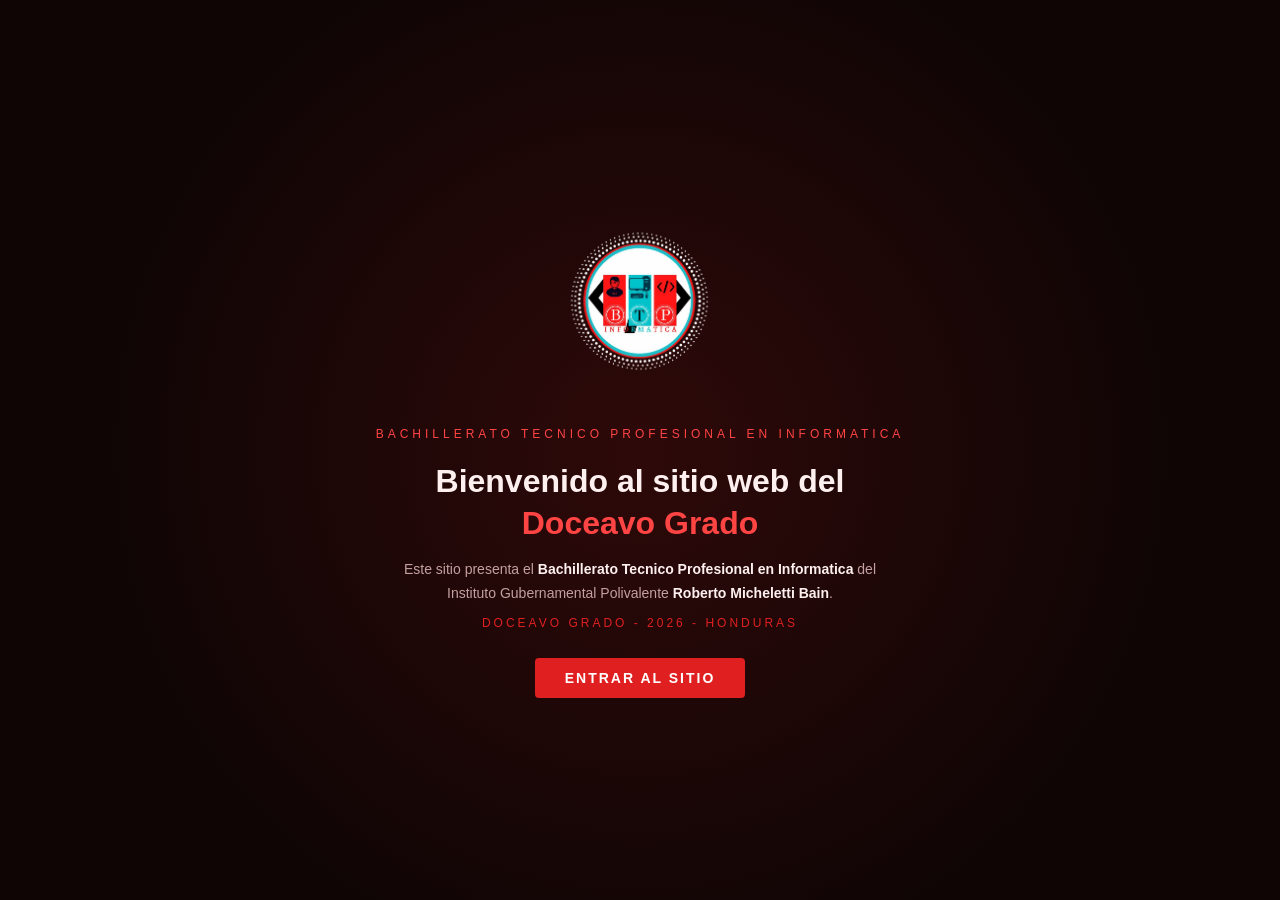
<file: index.html>
<!DOCTYPE html>
<html lang="es">
<head>
  <meta charset="UTF-8">
  <meta name="viewport" content="width=device-width, initial-scale=1.0">
  <title>12 Grado - Bachillerato Tecnico Profesional en Informatica</title>
<link href="index.css" rel="stylesheet" type="text/css">
	
</head>
<body>

  <div id="bienvenida">
	<img src="Imagenes/logo.info.png" alt="Logo Carrera" class="bienvenida-logo-img">
	  
    <p class="bienvenida-logo">Bachillerato Tecnico Profesional en Informatica</p>
    <h1 class="bienvenida-titulo">Bienvenido al sitio web del <br><span>Doceavo Grado</span></h1>
    <p class="bienvenida-texto">Este sitio presenta el <strong>Bachillerato Tecnico Profesional en Informatica</strong> del Instituto Gubernamental Polivalente <strong>Roberto Micheletti Bain</strong>.</p>
    <p class="bienvenida-año">Doceavo Grado - 2026 - Honduras</p>
    <button class="boton-entrar" onclick="entrar()">Entrar al Sitio</button>
  </div>

  <div id="sitio">
	  
	
 <div class="menu">
        <div class="menu-marca">
            <img src="Imagenes/logo.carrera.png" alt="Logo BTP Informática" class="logo-nav">
            <div class="menu-logo">BTPI 12</div>
        </div>
	 
      <ul class="menu-lista">
        <li><a href="index.html" class="activo">Inicio</a></li>
        <li><a href="materias.html">Materias</a></li>
        <li><a href="docentes.html">Docentes</a></li>
		 <li><a href="curso.html">Nuestro Curso</a></li>
        <li><a href="contacto.html">Contacto</a></li>
      </ul>
    </div>

    <div class="portada">
      <p class="portada-sub">Instituto Gubernamental Polivalente</p>
      <h1 class="portada-titulo">Roberto Micheletti Bain</h1>
      <p class="portada-curso">Bachillerato Tecnico Profesional en Informatica</p>
      <p class="portada-año">Doceavo Grado - PROMO 2026</p>
    </div>


<section class="intro-seccion">
    <div class="contenedor-intro">
        <span class="subtitulo-rojo">¿Quiénes somos?</span>
        <h2>Un equipo unido por la tecnología</h2>
        <p>
            Somos los estudiantes de <strong>Doceavo Grado de Informática</strong> del Instituto Roberto Micheletti Baín. 
            Más que un curso, somos un grupo comprometido con la innovación y el soporte técnico. 
            Nos apasiona resolver problemas complejos, trabajar en equipo y prepararnos para los retos del mundo digital.
        </p>
        <div class="frase-motivadora">
            "Innovar es nuestra meta, el código nuestro lenguaje."
        </div>
    </div>
</section>
      
  

    <div class="pie">
      <p>2026 - Instituto Gubernamental Polivalente Roberto Micheletti Bain</p>
      <p>Bachillerato Tecnico Profesional en Informatica - 12 Grado</p>
    </div>

 

  <script>
    function entrar() {
      document.getElementById('bienvenida').style.display = 'none';
      document.getElementById('sitio').style.display = 'block';
    }
  </script>
	
	</div>

</body>
</html>
</file>
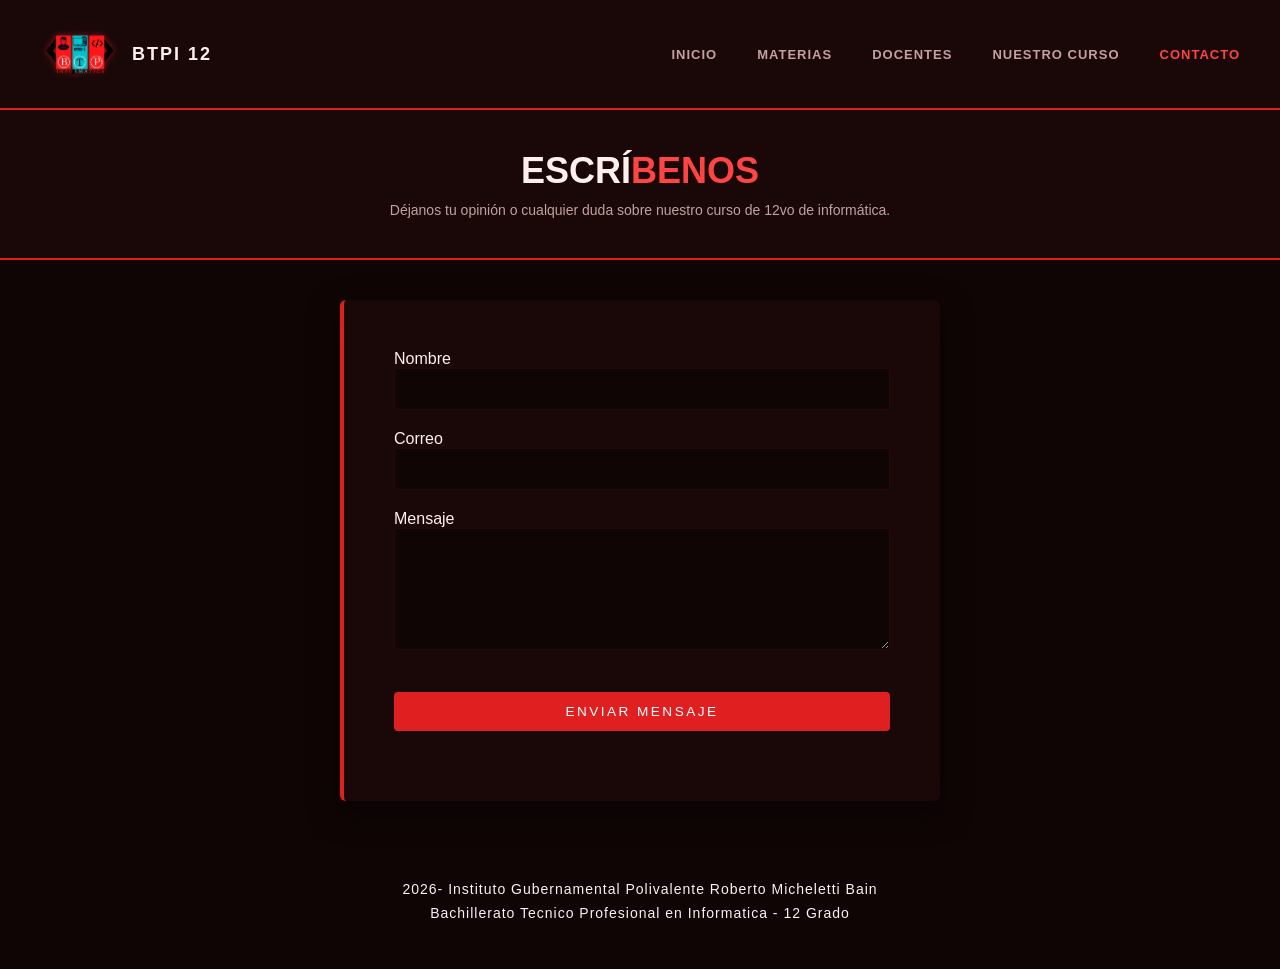
<file: contacto.html>
<!doctype html>
<html>
<head>
<meta charset="utf-8">
<title>contacto.html</title>
<link href="index.css" rel="stylesheet" type="text/css">
</head>
<body>
  <div class="menu">
	  
    <div class="menu-marca">
            <img src="Imagenes/logo.carrera.png" alt="Logo BTP Informática" class="logo-nav">
            <div class="menu-logo">BTPI 12</div>
        </div>
	  
    <ul class="menu-lista">
      <li><a href="index.html">Inicio</a></li>
      <li><a href="materias.html">Materias</a></li>
      <li><a href="docentes.html">Docentes</a></li>
	  <li><a href="curso.html">Nuestro Curso</a></li>
	   <li><a href="contacto.html." class="activo">Contacto</a></li>
    </ul>
  </div>
	
<header class="encabezado">
  <h1 class="encabezado-titulo">ESCRÍ<span>BENOS</span></h1>

  <p class="encabezado-texto">
    Déjanos tu opinión o cualquier duda sobre nuestro curso de 12vo de informática.
  </p>
</header>

<form action="https://formspree.io/f/mgorvbzy" method="POST">

Nombre <input type="text" name="nombre" size="30" maxlength="100" required>
<br>

Correo <input type="email" name="correo" size="30" maxlength="100" required>
<br>

Mensaje <br>
<textarea name="mensaje" rows="6" required></textarea>

<br><br>

<input type="submit" value="Enviar mensaje">

</form>
	
<div class="pie">
<p>2026- Instituto Gubernamental Polivalente Roberto Micheletti Bain</p>
<p>Bachillerato Tecnico Profesional en Informatica - 12 Grado</p>
</div>

	
</body>
</html>
</file>
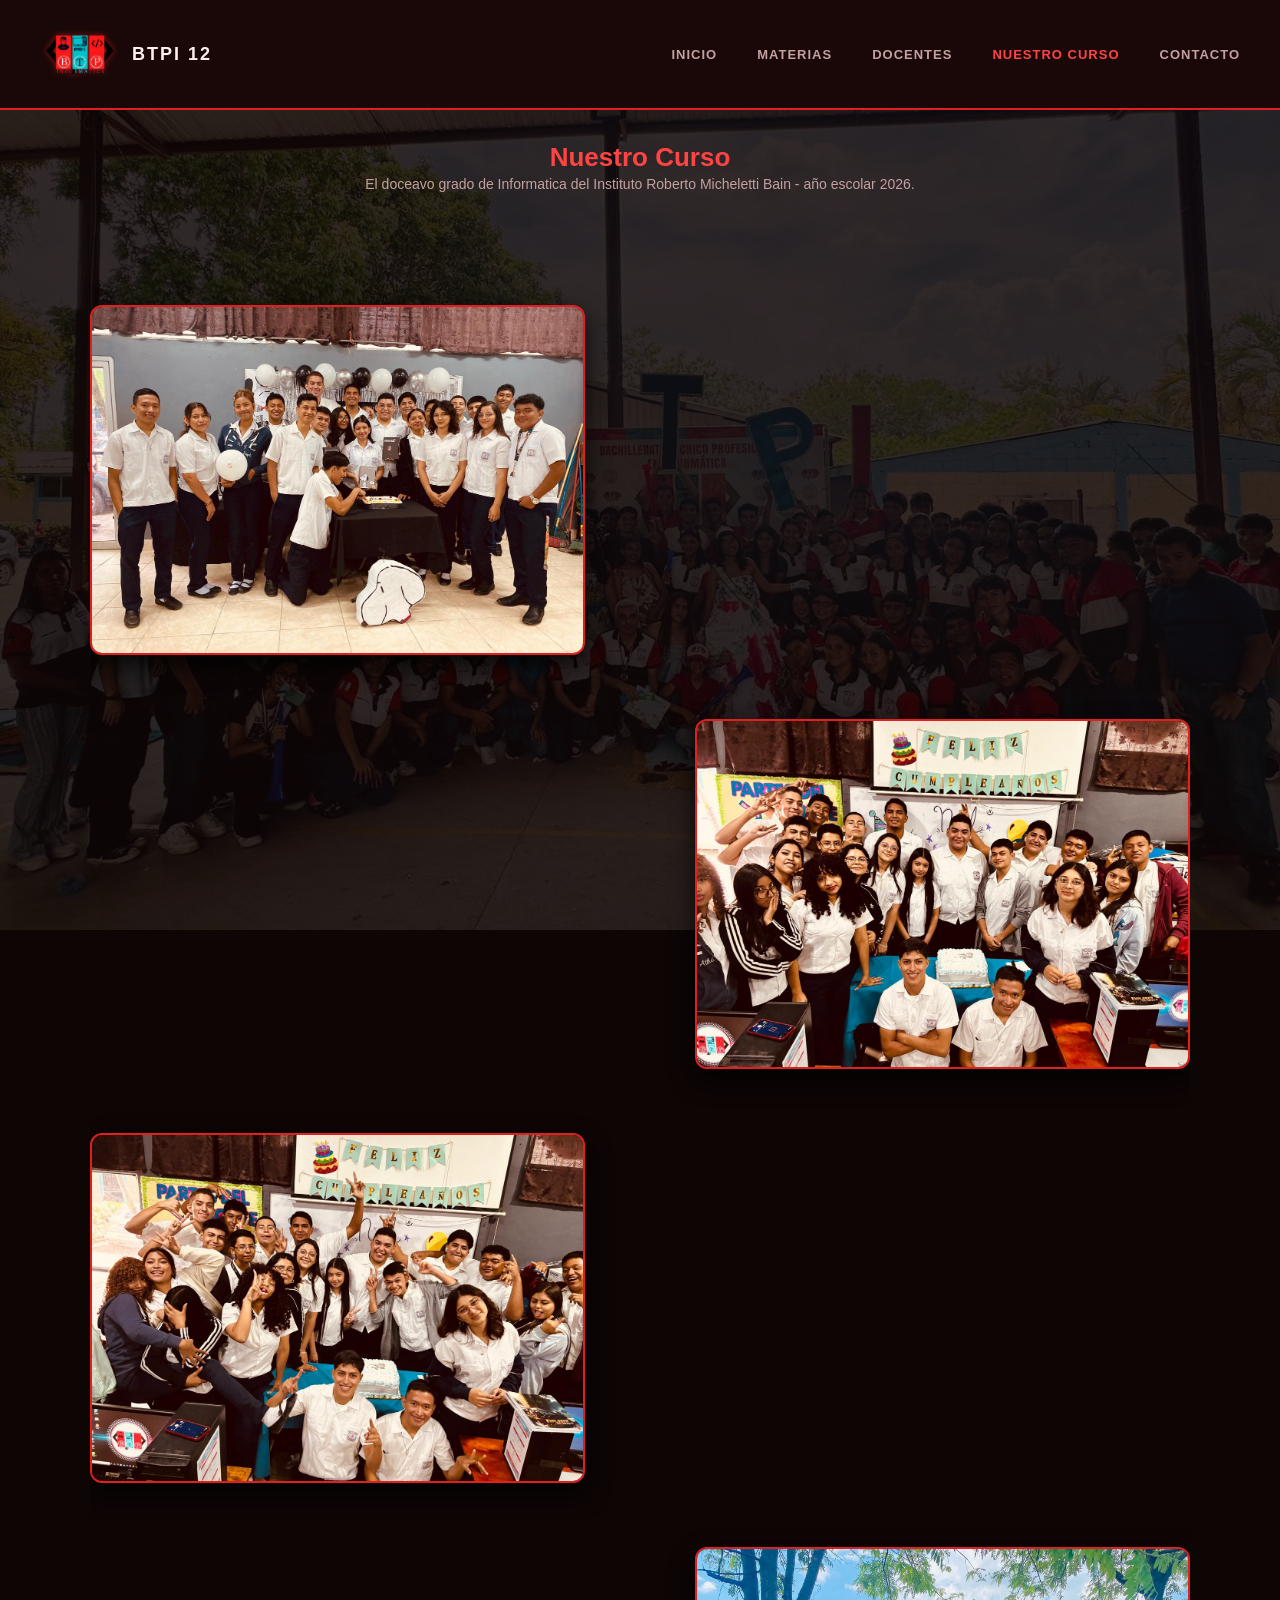
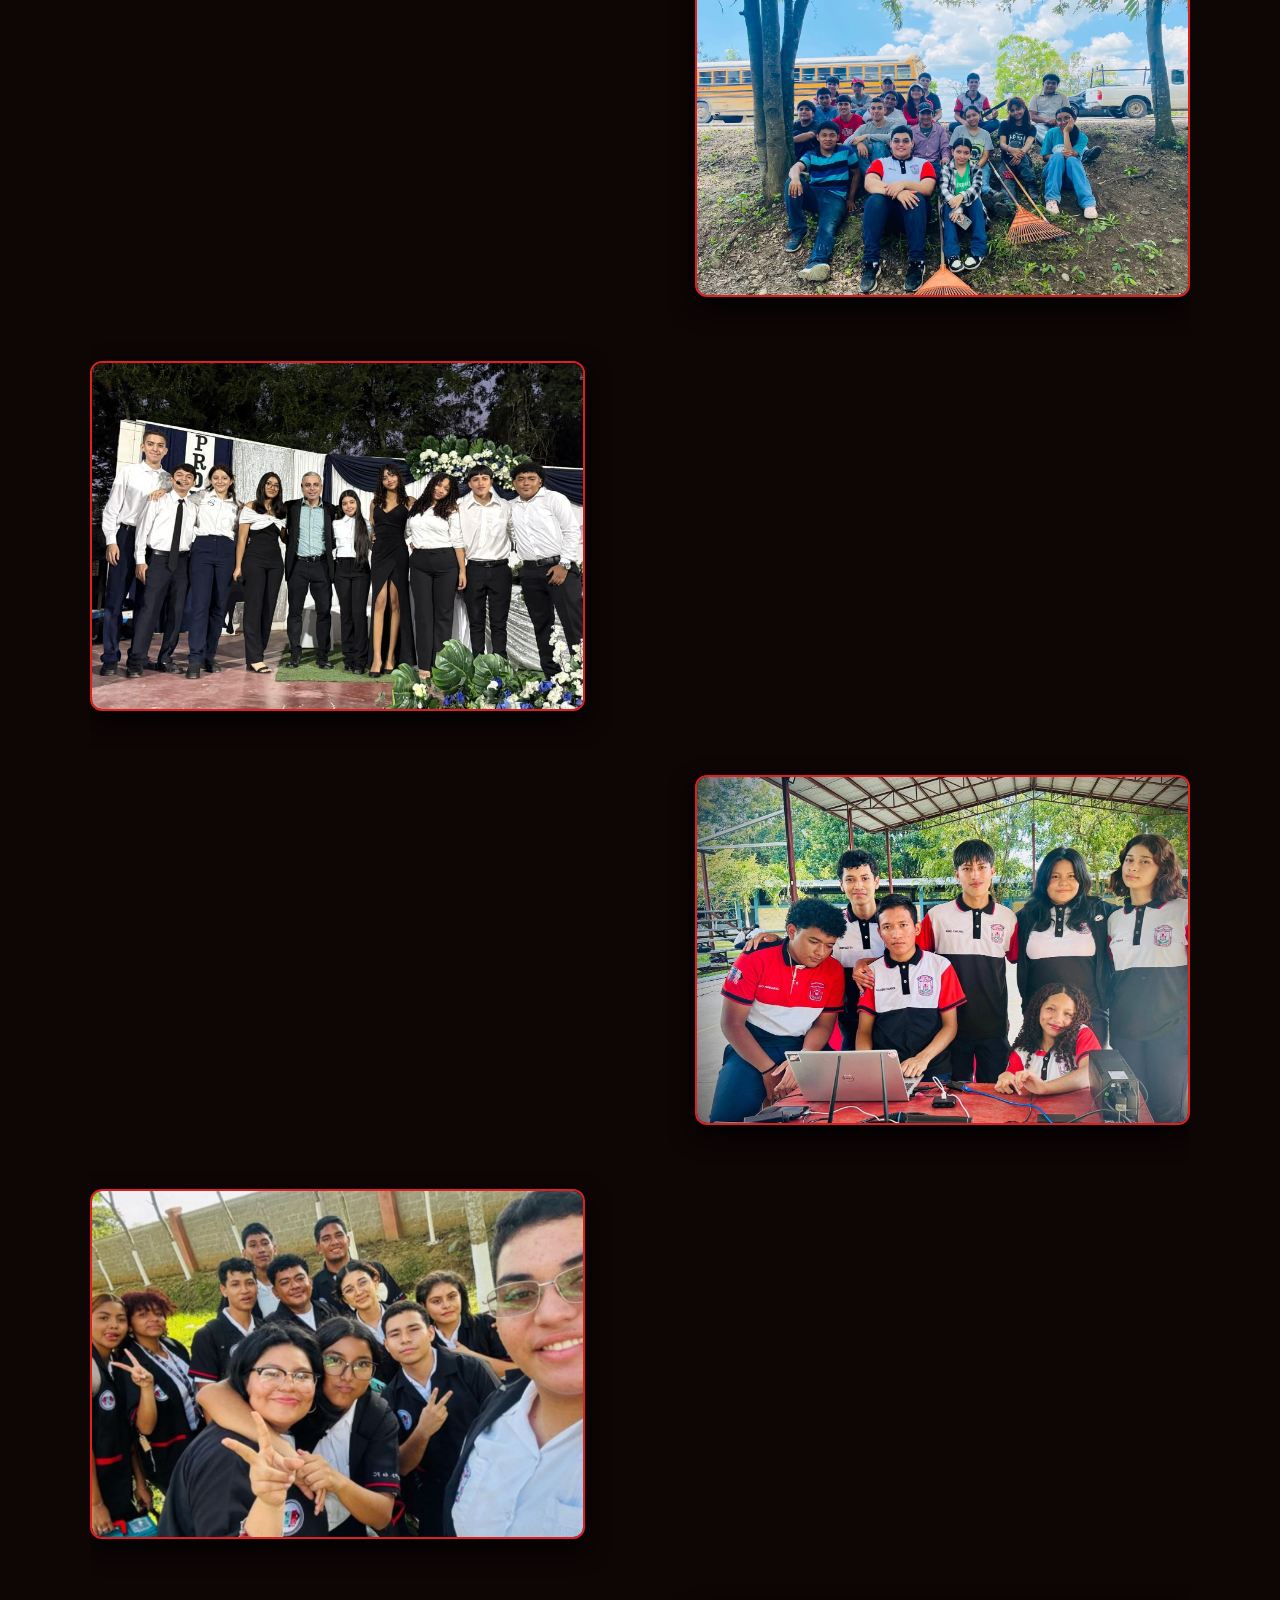
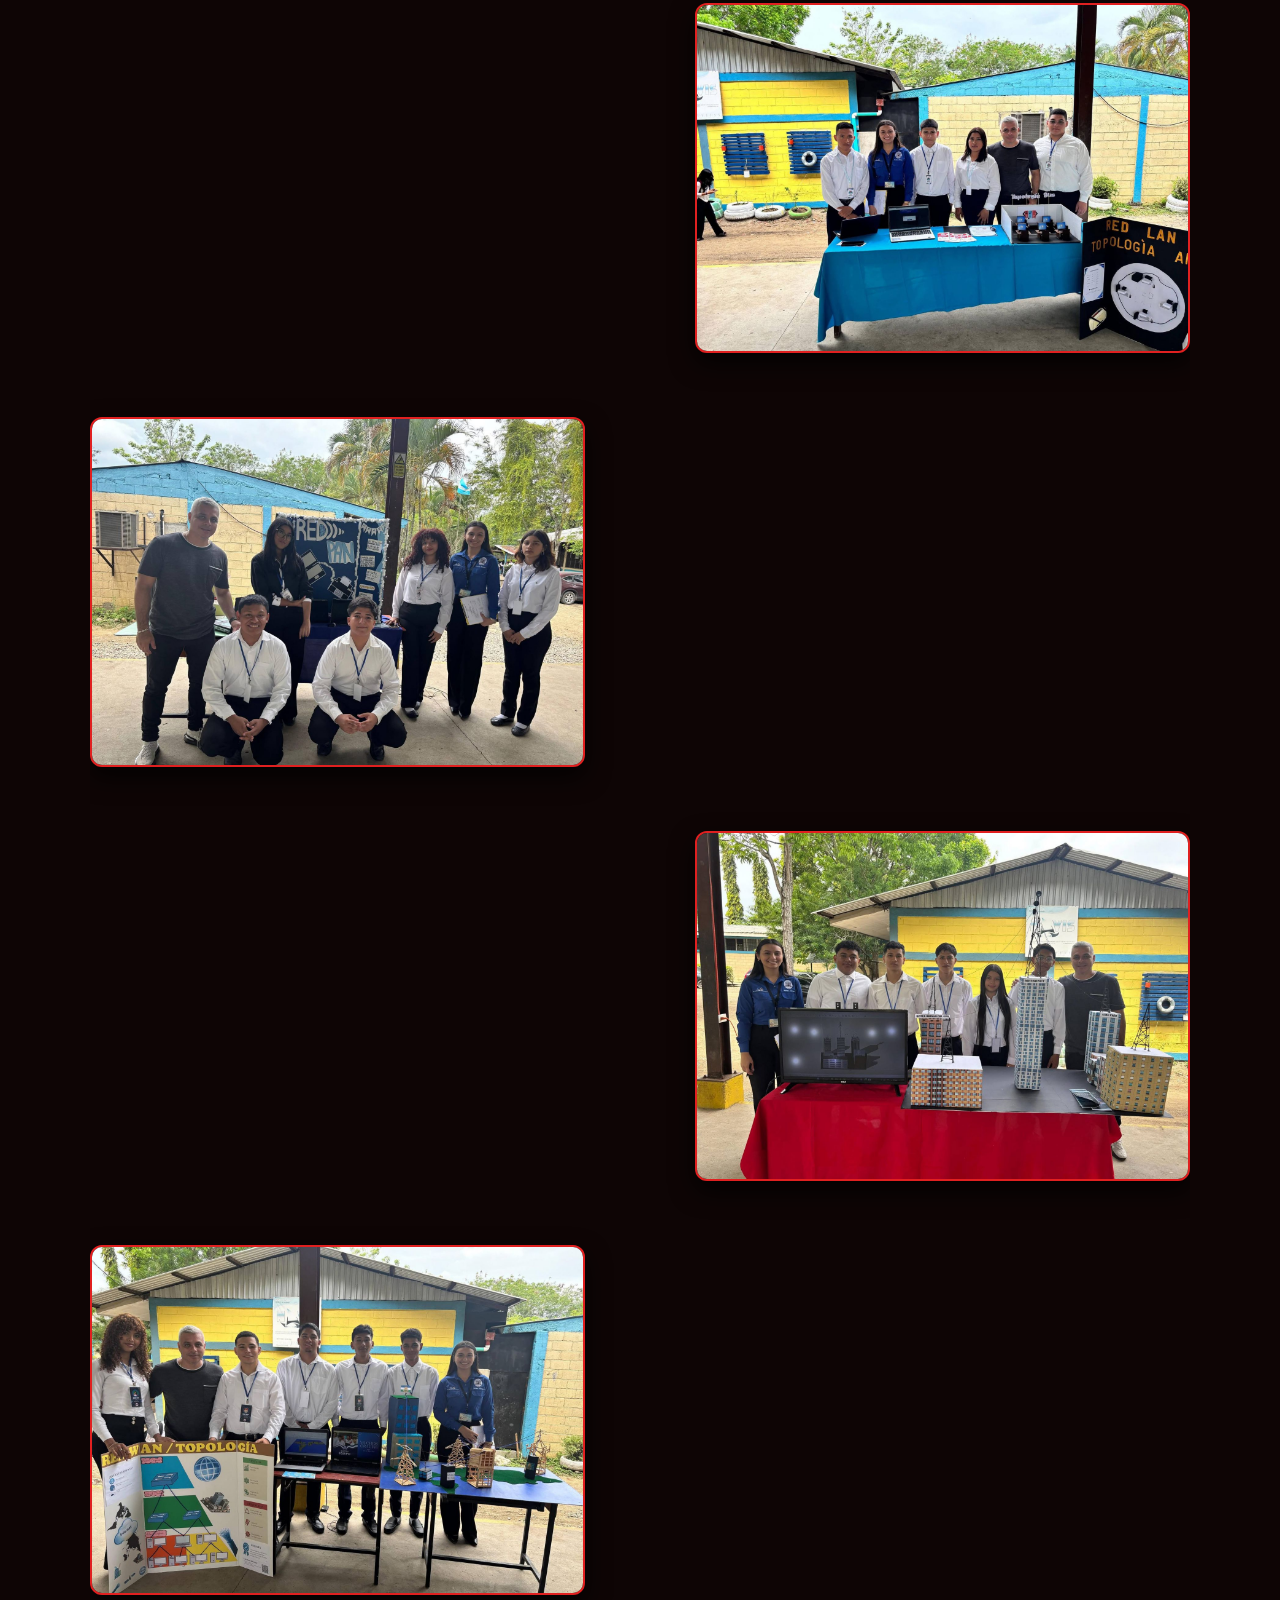
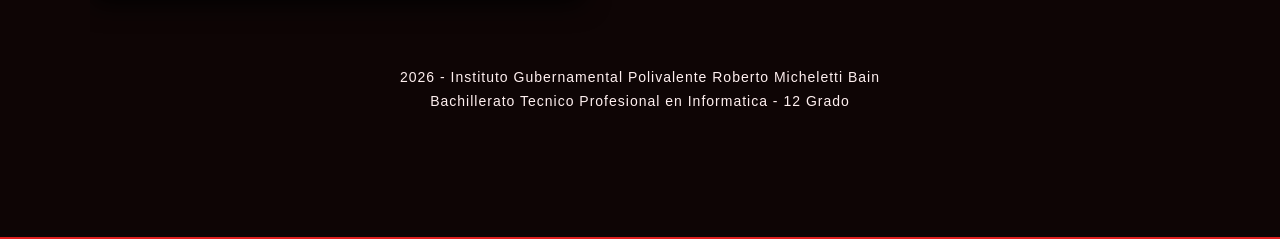
<file: curso.html>
<!doctype html>
<html>
<head>
<meta charset="utf-8">
<title>curso.html</title>
<link href="index.css" rel="stylesheet" type="text/css">
</head>
<body>
    <div class="menu">
		
     <div class="menu-marca">
            <img src="Imagenes/logo.carrera.png" alt="Logo BTP Informática" class="logo-nav">
            <div class="menu-logo">BTPI 12</div>
        </div>
		
    <ul class="menu-lista">
      <li><a href="index.html">Inicio</a></li>
      <li><a href="materias.html">Materias</a></li>
      <li><a href="docentes.html">Docentes</a></li>
	  <li><a href="curso.html" class="activo">Nuestro Curso</a></li>
      <li><a href="contacto.html">Contacto</a></li>
    </ul>
  </div>

<section class="galeria-curso">
  <div class="overlay-pro"></div>

  <div class="galeria-contenedor">
    
    <div class="encabezado-v2">
      <h2 class="seccion-titulo-v2">Nuestro Curso</h2>
      <p class="seccion-texto">El doceavo grado de Informatica del Instituto Roberto Micheletti Bain - año escolar 2026.</p>
    </div>

    <div class="bloque izquierda">
      <img src="Imagenes/btpi1.jpeg">
    </div>

    <div class="bloque derecha">
      <img src="Imagenes/btpi4.jpeg">
    </div>

    <div class="bloque izquierda">
      <img src="Imagenes/btpi5.jpeg">
    </div>

    <div class="bloque derecha">
      <img src="Imagenes/btpi6.jpeg">
    </div>
	  
	<div class="bloque izquierda">
      <img src="Imagenes/btpi15.jpeg">
    </div>
	  
	 <div class="bloque derecha">
      <img src="Imagenes/btpi7.jpeg">
    </div>
	  
	 <div class="bloque izquierda">
      <img src="Imagenes/btpi14.jpeg">
    </div>
	  
	  <div class="bloque derecha">
      <img src="Imagenes/btpi9.jpeg">
    </div>
	  
	   <div class="bloque izquierda">
      <img src="Imagenes/btpi8.jpeg">
    </div>
	  
	    <div class="bloque derecha">
      <img src="Imagenes/btpi10.jpeg">
    </div>
	  
	    <div class="bloque izquierda">
      <img src="Imagenes/btpi11.jpeg">
    </div>
	  
	 <div class="pie"> 
      <p>2026 - Instituto Gubernamental Polivalente Roberto Micheletti Bain</p> 
      <p>Bachillerato Tecnico Profesional en Informatica - 12 Grado</p> 
    </div>
	  </div>
	</section>
	
</body>
</html>
</file>
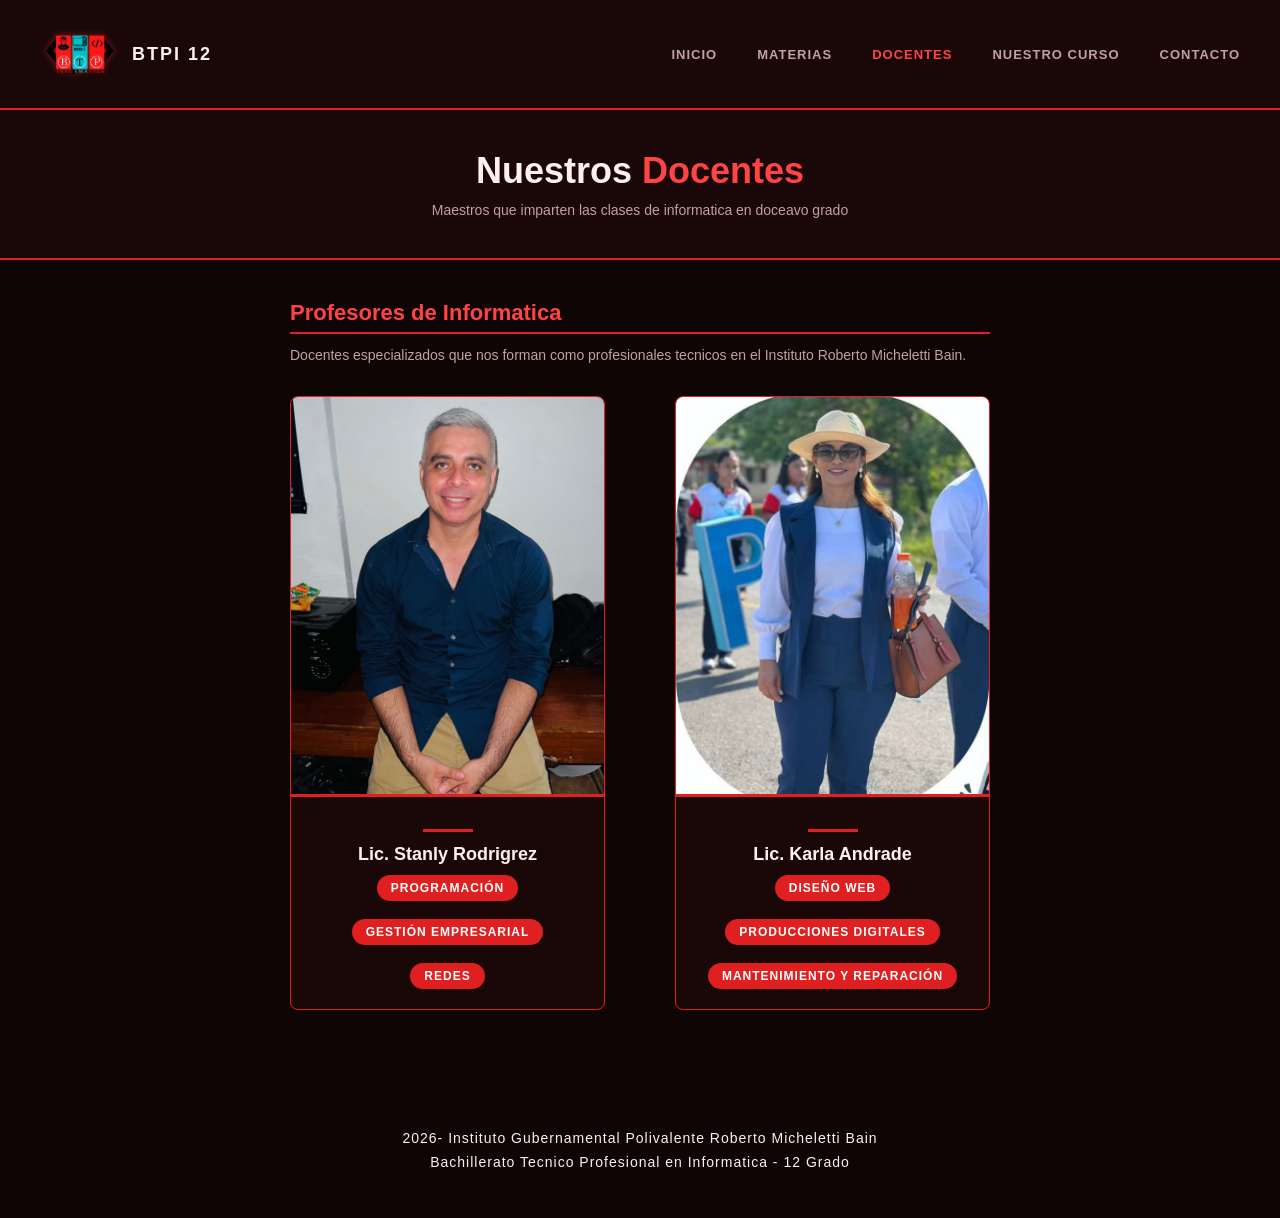
<file: docentes.html>
<!doctype html>
<html>
<head>
<meta charset="utf-8">
<meta name="viewport" content="width=device-width, initial-scale=1.0">
<title>docentes</title>
<link href="index.css" rel="stylesheet" type="text/css">
</head>
	
<body>
<div class="menu">
	
 <div class="menu-marca">
            <img src="Imagenes/logo.carrera.png" alt="Logo BTP Informática" class="logo-nav">
            <div class="menu-logo">BTPI 12</div>
        </div>
	
<ul class="menu-lista">
<li><a href="index.html">Inicio</a></li>
<li><a href="materias.html">Materias</a></li>
<li><a href="docentes.html" class="activo">Docentes</a></li>
<li><a href="curso.html">Nuestro Curso</a></li>
<li><a href="contacto.html">Contacto</a></li>
</ul>
</div>
	
<div class="encabezado">
<h1 class="encabezado-titulo">Nuestros <span>Docentes</span></h1>
<p class="encabezado-texto">Maestros que imparten las clases de informatica en doceavo grado</p>
</div>
	
<div class="contenido">
<h2 class="seccion-titulo">Profesores de Informatica</h2>
<p class="seccion-texto">Docentes especializados que nos forman como profesionales tecnicos en el Instituto Roberto Micheletti Bain.</p>
	
<div class="docentes-cuadros">
<div class="docente">
<div class="docente-foto">
<img src="Imagenes/profe1.jpeg" alt="Foto del maestro">
</div>
	
<div class="docente-info">
<div class="docente-separador"></div>
<h3>Lic. Stanly Rodrigrez</h3>
<span class="docente-materia">Programación </span>
<br>
<br>
<span class="docente-materia">Gestión Empresarial </span>
<br>
<br>
<span class="docente-materia">Redes</span>
</div>
</div>
	
<div class="docente">
<div class="docente-foto">
<img src="Imagenes/profff.jpeg" alt="Foto del maestro">
</div>
	
<div class="docente-info">
<div class="docente-separador"></div>
<h3>Lic. Karla Andrade</h3>
<span class="docente-materia">Diseño Web</span>
<br>
<br>
<span class="docente-materia">Producciones Digitales</span>
<br>
<br>
<span class="docente-materia">Mantenimiento y Reparación</span>
   </div>
   </div>
   </div>
   </div>
	
<div class="pie">
<p>2026- Instituto Gubernamental Polivalente Roberto Micheletti Bain</p>
<p>Bachillerato Tecnico Profesional en Informatica - 12 Grado</p>
</div>
	
</body>
</html>
</file>
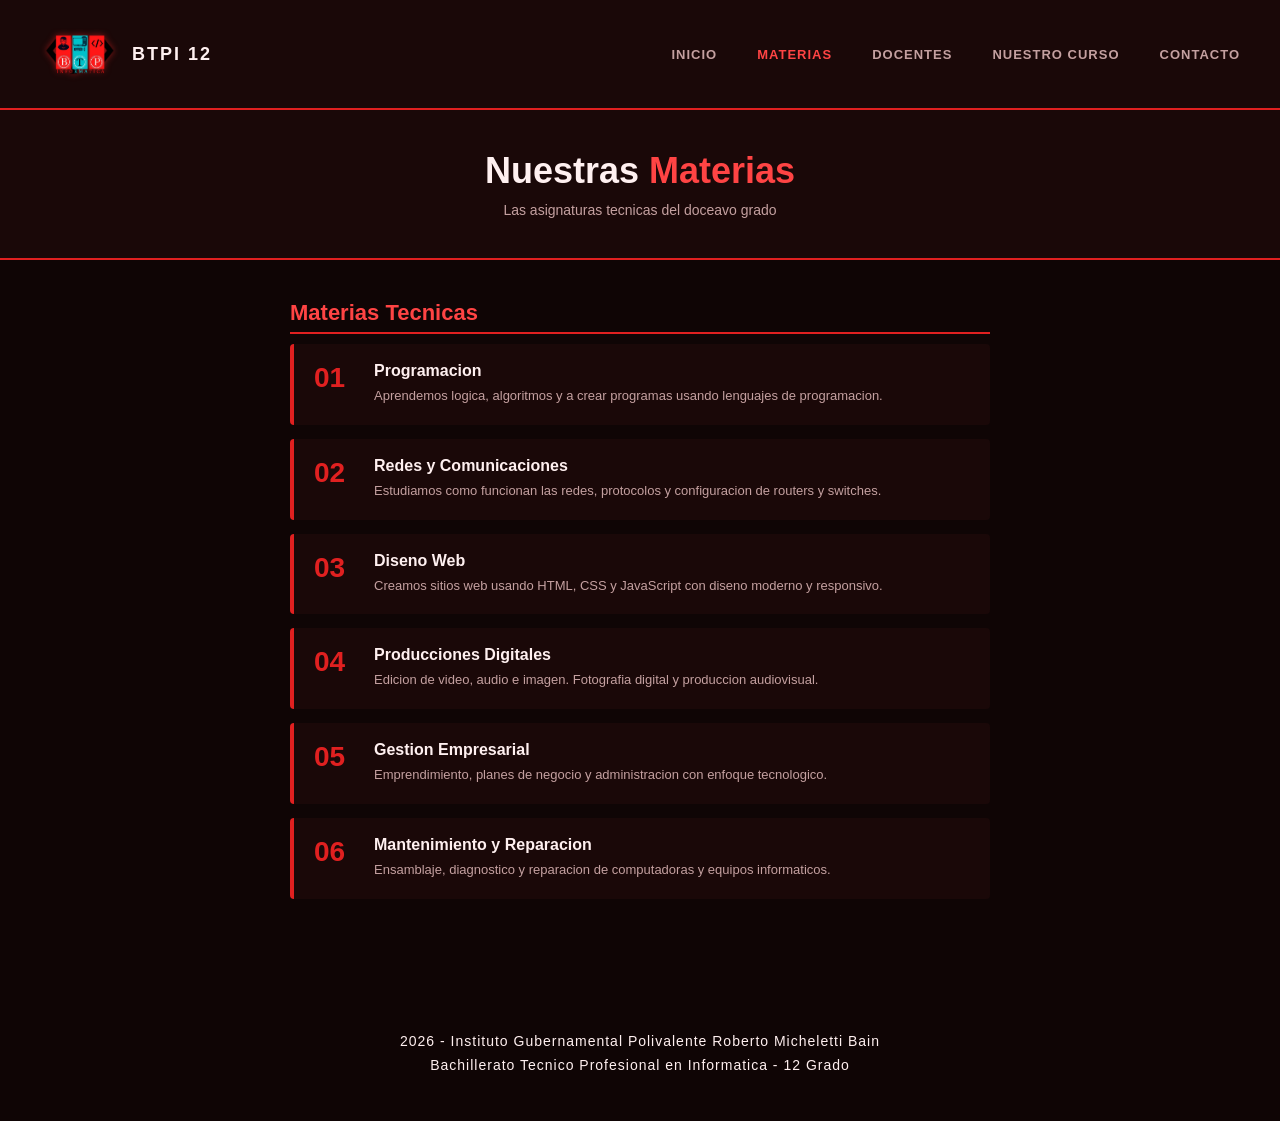
<file: materias.html>
<!doctype html>
<html>
<head>
<meta charset="utf-8">
<title>materias.html</title>
<link href="index.css" rel="stylesheet" type="text/css">
</head>
<body>

 	
 <div class="menu">
        <div class="menu-marca">
            <img src="Imagenes/logo.carrera.png" alt="Logo BTP Informática" class="logo-nav">
            <div class="menu-logo">BTPI 12</div>
        </div>
	 
      <ul class="menu-lista">
        <li><a href="index.html">Inicio</a></li>
        <li><a href="materias.html" class="activo">Materias</a></li>
        <li><a href="docentes.html">Docentes</a></li>
		 <li><a href="curso.html">Nuestro Curso</a></li>
        <li><a href="contacto.html">Contacto</a></li>
      </ul>
    </div>


    <div class="encabezado">
    <h1 class="encabezado-titulo">Nuestras <span>Materias</span></h1>
    <p class="encabezado-texto">Las asignaturas tecnicas del doceavo grado</p>
    </div>



  <div class="contenido">

    <h2 class="seccion-titulo">Materias Tecnicas</h2>



    <div class="materia">
    <div class="materia-numero">01</div>
    <div class="materia-info">
     <h3>Programacion</h3>
     <p>Aprendemos logica, algoritmos y a crear programas usando lenguajes de programacion.</p>
	 </div>
	 </div>



    <div class="materia">
		<div class="materia-numero">02</div>
		<div class="materia-info">
			<h3>Redes y Comunicaciones</h3>
            <p>Estudiamos como funcionan las redes, protocolos y configuracion de routers y switches.</p>
        </div>
	  </div>



    <div class="materia">
		<div class="materia-numero">03</div>

      <div class="materia-info">

        <h3>Diseno Web</h3>

        <p>Creamos sitios web usando HTML, CSS y JavaScript con diseno moderno y responsivo.</p>

      </div>

    </div>



    <div class="materia">

      <div class="materia-numero">04</div>

      <div class="materia-info">

        <h3>Producciones Digitales</h3>

        <p>Edicion de video, audio e imagen. Fotografia digital y produccion audiovisual.</p>

      </div>

    </div>



    <div class="materia">

      <div class="materia-numero">05</div>

      <div class="materia-info">

        <h3>Gestion Empresarial</h3>

        <p>Emprendimiento, planes de negocio y administracion con enfoque tecnologico.</p>

      </div>

    </div>



    <div class="materia">

      <div class="materia-numero">06</div>
		<div class="materia-info">
        <h3>Mantenimiento y Reparacion</h3>
        <p>Ensamblaje, diagnostico y reparacion de computadoras y equipos informaticos.</p>
		</div>
    </div>
</div>

<div class="pie">
<p>2026 - Instituto Gubernamental Polivalente Roberto Micheletti Bain</p>
<p>Bachillerato Tecnico Profesional en Informatica - 12 Grado</p>
</div>

</body>
</html>
</file>
<file: index.css>
@charset "utf-8";
/* CSS Document */
* {
  margin: 0;
  padding: 0;
  box-sizing: border-box;
}

body {
  font-family: Arial, sans-serif;
  background-color: #0f0505;
  color: #fff0f0;
}

a {
  text-decoration: none;
  color: inherit;
}

.bienvenida-logo-img {
    width: 200px;  
	height: 200px;  
    border-radius: 50%; 
    margin-bottom: 25px; 
    object-fit: cover;
 
}


#bienvenida {
  min-height: 100vh;
  display: flex;
  flex-direction: column;
  align-items: center;
  justify-content: center;
  text-align: center;
  padding: 30px;
  background-color: #0f0505;
  background: radial-gradient(circle, rgba(224, 32, 32, 0.15) 0%, #0f0505 70%);

}

.bienvenida-logo {
  font-size: 12px;
  letter-spacing: 4px;
  color: #ff4444;
  text-transform: uppercase;
  margin-bottom: 20px;
}

.bienvenida-titulo {
  font-size: 32px;
  font-weight: bold;
  color: #fff0f0;
  margin-bottom: 14px;
  line-height: 1.3;
}

.bienvenida-titulo span {
  color: #ff4444;
}

.bienvenida-texto {
  font-size: 14px;
  color: #c4a0a0;
  max-width: 480px;
  line-height: 1.7;
  margin-bottom: 10px;
}

.bienvenida-texto strong {
  color: #fff0f0;
}

.bienvenida-año {
  font-size: 12px;
  letter-spacing: 3px;
  color: #e02020;
  text-transform: uppercase;
  margin-bottom: 28px;
}

.boton-entrar {
  padding: 12px 30px;
  background-color: #e02020;
  color: #ffffff;
  font-size: 14px;
  font-weight: bold;
  letter-spacing: 2px;
  text-transform: uppercase;
  border: none;
  cursor: pointer;
  border-radius: 4px;
}

.boton-entrar:hover {
  background-color: #ff4444;
}

#sitio {
  display: none;
}


.menu-marca {
    display: flex;
    align-items: center;
    gap: 12px;
    margin-left: 10px; 
}

.logo-nav {
    height: 70px; 
    width: auto;
    filter: drop-shadow(0px 0px 3px rgba(224, 32, 32, 0.6)); 
}

.menu {
  position: fixed;
  top: 0;
  left: 0;
  width: 100%;
  z-index: 100;
  display: flex;
  align-items: center;
  justify-content: space-between;
  padding: 15px 50px;
  background-color: #1a0808;
  border-bottom: 2px solid #e02020;
}

.menu-logo {
  font-weight: bold;
  font-size: 18px;
  color: #fff0f0;
  letter-spacing: 2px;
}

.menu-lista {
  list-style: none;
  display: flex;
  gap: 20px;
  margin: 0;          
  padding: 0;
  flex-wrap: nowrap;  
}

.menu-lista a {
  font-size: 13px;
  font-weight: bold;
  letter-spacing: 1px;
  text-transform: uppercase;
  color: #c4a0a0;
}

.menu-lista li {
  display: inline-block; 
}

.menu-lista a {
  font-size: 13px;
  font-weight: bold;
  letter-spacing: 1px;
  text-transform: uppercase;
  color: #c4a0a0;
  padding: 5px 10px;    
  transition: 0.3s;     
}

.menu-lista a:hover {
  color: #ff4444;
}

.menu-lista a.activo {
  color: #ff4444;
}

.portada {
  min-height: 100vh;
  display: flex;
  flex-direction: column;
  justify-content: center;
  padding: 100px 50px 60px;
  background-color: #0f0505;
  border-bottom: 2px solid #e02020;
  background-image: linear-gradient(rgba(0, 0, 0, 0.65), rgba(0, 0, 0, 0.65)), url(Imagenes/btpi17.jpeg);
  background-size: cover;
  background-position: center;
}

.portada-sub {
  font-size: 12px;
  letter-spacing: 4px;
  text-transform: uppercase;
  color: #ff4444;
  margin-bottom: 10px;
}

.portada-titulo {
  font-size: 42px;
  font-weight: bold;
  color: #fff0f0;
  margin-bottom: 10px;
}

.portada-curso {
  font-size: 16px;
  color: #c4a0a0;
  margin-bottom: 8px;
}

.portada-año {
  font-size: 12px;
  color: #e02020;
  letter-spacing: 3px;
  text-transform: uppercase;
  margin-bottom: 24px;
}

.boton {
  display: inline-block;
  padding: 12px 28px;
  background-color: #e02020;
  color: #ffffff;
  font-size: 13px;
  font-weight: bold;
  letter-spacing: 1px;
  text-transform: uppercase;
  border-radius: 4px;
  width: 180px;
  text-align: center;
}

.intro-seccion {
    padding: 80px 20px;
    background-color: #0f0505; 
    text-align: center;
    border-bottom: 1px solid rgba(224, 32, 32, 0.2);
}

.contenedor-intro {
    max-width: 800px; 
    margin: 0 auto;
}

.subtitulo-rojo {
    color: #e02020;
    text-transform: uppercase;
    letter-spacing: 3px;
    font-size: 14px;
    font-weight: bold;
    display: block;
    margin-bottom: 15px;
}

.intro-seccion h2 {
    color: #fff;
    font-size: 36px;
    margin-bottom: 25px;
}

.intro-seccion p {
    color: #c4a0a0;
    font-size: 18px;
    line-height: 1.8; 
    margin-bottom: 30px;
}

.frase-motivadora {
    font-style: italic;
    color: #fff;
    border-left: 4px solid #e02020;
    padding-left: 20px;
    display: inline-block;
    margin-top: 20px;
}

.pie {
  text-align: center;
  padding: 24px;
  background-color: #1a0808;
  border-top: 2px solid #e02020;
}

.pie p {
  font-size: 12px;
  color: #c4a0a0;
  margin-bottom: 4px;
}



/* Materia */
* {
  margin: 0;
  padding: 0;
  box-sizing: border-box;
}

body {
  font-family: Arial, sans-serif;
  background-color: #0f0505;
  color: #fff0f0;
  overflow-x: hidden
}

a {
  text-decoration: none;
  color: inherit;
}


.menu-marca {
    display: flex;
    align-items: center;
    gap: 12px;
    margin-left: 10px; 
}

.logo-nav {
    height: 80px; 
    width: auto;
    filter: drop-shadow(0px 0px 3px rgba(224, 32, 32, 0.6)); 
}


.menu {
  position: fixed;
  top: 0;
  left: 0;
  width: 100%;
  z-index: 100;
  display: flex;
  align-items: center;
  justify-content: space-between;
  padding: 14px 30px;
  background-color: #1a0808;
  border-bottom: 2px solid #e02020;
}

.menu-logo {
  font-weight: bold;
  font-size: 18px;
  color: #fff0f0;
  letter-spacing: 2px;
}

.menu-lista {
  list-style: none;
  display: flex;
  gap: 20px;
}

.menu-lista a {
  font-size: 13px;
  font-weight: bold;
  letter-spacing: 1px;
  text-transform: uppercase;
  color: #c4a0a0;
}

.menu-lista a:hover {
  color: #ff4444;
}

.menu-lista a.activo {
  color: #ff4444;
}

.encabezado {
  text-align: center;
  padding: 100px 20px 40px;
  background-color: #1a0808;
  border-bottom: 2px solid #e02020;
  margin-top:50px;
}

.encabezado-titulo {
  font-size: 36px;
  font-weight: bold;
  color: #fff0f0;
  margin-bottom: 10px;
}

.encabezado-titulo span {
  color: #ff4444;
}

.encabezado-texto {
  font-size: 14px;
  color: #c4a0a0;
}

.contenido {
  padding: 40px 50px;
  max-width: 900px;
  margin: 0 auto;
}

.seccion-titulo {
  font-size: 22px;
  color: #ff4444;
  margin-bottom: 24px;
  border-bottom: 2px solid #e02020;
  padding-bottom: 6px;
}

.materia {
  display: flex;
  gap: 20px;
  align-items: flex-start;
  background-color: #1a0808;
  border-left: 4px solid #e02020;
  border-radius: 4px;
  padding: 18px 20px;
  margin-bottom: 14px;
}

.materia:hover {
  background-color: #2a0808;
}

.materia-numero {
  font-size: 28px;
  font-weight: bold;
  color: #e02020;
  min-width: 40px;
}

.materia-info h3 {
  font-size: 16px;
  color: #fff0f0;
  margin-bottom: 6px;
}

.materia-info p {
  font-size: 13px;
  color: #c4a0a0;
  line-height: 1.6;
}

.pie {
  text-align: center;
  padding: 24px;
  background-color: #1a0808;
  border-top: 2px solid #e02020;
  margin-top: 40px;
}

.pie p {
  font-size: 12px;
  color: #c4a0a0;
  margin-bottom: 4px;
}


/*Docentes*/
* {
  margin: 0;
  padding: 0;
  box-sizing: border-box;
}

body {
  font-family: Arial, sans-serif;
  background-color: #0f0505;
  color: #fff0f0;
}

a {
  text-decoration: none;
  color: inherit;
}


.menu-marca {
    display: flex;
    align-items: center;
    gap: 12px;
    margin-left: 10px; 
}

.logo-nav {
    height: 80px; 
    width: auto;
    filter: drop-shadow(0px 0px 3px rgba(224, 32, 32, 0.6)); 
}


.menu {
  position: fixed;
  top: 0;
  left: 0;
  width: 100%;
  z-index: 100;
  display: flex;
  align-items: center;
  justify-content: space-between;
  padding: 14px 30px;
  background-color: #1a0808;
  border-bottom: 2px solid #e02020;
}

.menu-logo {
  font-weight: bold;
  font-size: 18px;
  color: #fff0f0;
  letter-spacing: 2px;
}

.menu-lista {
  list-style: none;
  display: flex;
  gap: 20px;
}

.menu-lista a {
  font-size: 13px;
  font-weight: bold;
  letter-spacing: 1px;
  text-transform: uppercase;
  color: #c4a0a0;
}

.menu-lista a:hover {
  color: #ff4444;
}

.menu-lista a.activo {
  color: #ff4444;
}

.encabezado {
  text-align: center;
  padding: 100px 20px 40px;
  background-color: #1a0808;
  border-bottom: 2px solid #e02020;
}

.encabezado-titulo {
  font-size: 36px;
  font-weight: bold;
  color: #fff0f0;
  margin-bottom: 10px;
}

.encabezado-titulo span {
  color: #ff4444;
}

.encabezado-texto {
  font-size: 14px;
  color: #c4a0a0;
}

.contenido {
  padding: 40px 50px;
  max-width: 800px;
  margin: 0 auto;
}

.seccion-titulo {
  font-size: 22px;
  color: #ff4444;
  margin-bottom: 10px;
  border-bottom: 2px solid #e02020;
  padding-bottom: 6px;
}

.seccion-texto {
  font-size: 14px;
  color: #c4a0a0;
  margin-bottom: 30px;
  line-height: 1.6;
}

.docentes-cuadros {
  display: grid;
  grid-template-columns: 45% 45%; 
  justify-content: space-between;
}

.docente {
  background-color: #1a0808;
  border: 1px solid #e02020;
  border-radius: 8px;
  overflow: hidden;
  text-align: center;
}

.docente:hover {
  background-color: #2a0808;
}

.docente-foto {
  width: 100%;
  height: 400px;
  background-color: #2a0808;
  display: flex;
  align-items: center;
  justify-content: center;
  border-bottom: 3px solid #e02020;
  overflow: hidden;
}

.docente-foto img {
  width: 100%;
  height: 100%;
  object-fit: cover; 
}

.docente-separador {
  width: 50px;
  height: 3px;
  background-color: #e02020;
  margin: 12px auto;
}

.docente-info {
  padding: 20px;
}

.docente-info h3 {
  font-size: 18px;
  font-weight: bold;
  color: #fff0f0;
  margin-bottom: 10px;
}

.docente-materia {
  display: inline-block;
  background-color: #e02020;
  color: #ffffff;
  font-size: 12px;
  font-weight: bold;
  padding: 6px 14px;
  border-radius: 20px;
  letter-spacing: 1px;
  text-transform: uppercase;
}

.pie {
  text-align: center;
  padding: 24px;
  background-color: #1a0808;
  border-top: 2px solid #e02020;
  margin-top: 40px;
}

.pie p {
  font-size: 12px;
  color: #c4a0a0;
  margin-bottom: 4px;
}

/*Curso*/
* {
margin: 0;
padding: 0;
box-sizing: border-box;
}



body {

  font-family: Arial, sans-serif;
  background-color: #0f0505;
  color: #fff0f0;
}



a {
   text-decoration: none;
   color: inherit;
}

.menu-marca {
    display: flex;
    align-items: center;
    gap: 12px;
    margin-left: 10px; 
}

.logo-nav {
    height: 80px; 
    width: auto;
    filter: drop-shadow(0px 0px 3px rgba(224, 32, 32, 0.6)); 
}



.menu {
   position: fixed;
   top: 0;
   left: 0;
   width: 100%;
   z-index: 100;
   display: flex;
   align-items: center;
   justify-content: space-between;
   padding: 14px 30px;
   background-color: #1a0808;
   border-bottom: 2px solid #e02020;
}



.menu-logo {
   font-weight: bold;
   font-size: 18px;
   color: #fff0f0;
   letter-spacing: 2px;
}



.menu-lista {
   list-style: none;
   display: flex;
   gap: 20px;
}



.menu-lista a {
   font-size: 13px;
   font-weight: bold;
   letter-spacing: 1px;
   text-transform: uppercase;
   color: #c4a0a0;
}



.menu-lista a:hover {
   color: #ff4444;
}



.menu-lista a.activo {
color: #ff4444;
}


.galeria-curso {
  position: relative;
  margin-top: 40px;
  padding: 80px 20px;
  background: url("Imagenes/btpi18.jpeg") center/cover no-repeat fixed;
  border-top: 2px solid #e02020;
  border-bottom: 2px solid #e02020;
  min-height: 100vh; 
}

.overlay-pro {
  position: absolute;
  top: 0;
  left: 0;
  width: 100%;
  height: 100%; 
  background: rgba(15, 5, 5, 0.85); 
  z-index: 1;
}

.encabezado-v2 {
  position: relative;
  z-index: 2;
  text-align: center;
  margin-bottom: 80px;
}

.encabezado-titulo {
  font-size: 36px;
  color: #fff0f0;
}

.seccion-titulo-v2 {
  font-size: 26px; 
  color: #ff4444;
  margin-top: 20px;
}

.galeria-contenedor {
  position: relative;
  z-index: 2;
  max-width: 1100px;
  margin: auto;
  overflow: hidden; 
}

.bloque {
  width: 45%; 
  margin: 30px 0;
  opacity: 1;
  transition: 0.4s ease;
  clear: both;
}


.izquierda {
  float: left;
}

.derecha {
  float: right;
}

.bloque img {
  width: 100%;
  height: 350px; 
  object-fit: cover;
  border-radius: 12px;
  border: 2px solid #e02020;
  box-shadow: 0 10px 25px rgba(0,0,0,0.8);
}

.bloque img:hover {
  transform: scale(1.05);
  border-color: #ff4444;
}

.pie {
  text-align: center;
  padding: 40px 20px; 
  background-color: transparent;
  border: none; 
  clear: both; 
  position: relative;
  z-index: 10;
}

.pie p {
  color: #fff0f0; 
  font-size: 14px;
  margin-bottom: 8px;
  letter-spacing: 1px;
  background: none; 
}


/*Contacto*/
* {
  margin: 0;
  padding: 0;
  box-sizing: border-box;
}

body {
  font-family: Arial, sans-serif;
  background-color: #0f0505;
  color: #fff0f0;
}

a {
  text-decoration: none;
  color: inherit;
}


.menu-marca {
    display: flex;
    align-items: center;
    gap: 12px;
    margin-left: 10px; 
}

.logo-nav {
    height: 80px; 
    width: auto;
    filter: drop-shadow(0px 0px 3px rgba(224, 32, 32, 0.6)); 
}


.menu {
  position: fixed;
  top: 0;
  left: 0;
  width: 100%;
  z-index: 100;
  display: flex;
  align-items: center;
  justify-content: space-between;
  padding: 14px 30px;
  background-color: #1a0808;
  border-bottom: 2px solid #e02020;
}

.menu-logo {
  font-weight: bold;
  font-size: 18px;
  color: #fff0f0;
  letter-spacing: 2px;
}

.menu-lista {
  list-style: none;
  display: flex;
  gap: 20px;
}

.menu-lista a {
  font-size: 13px;
  font-weight: bold;
  letter-spacing: 1px;
  text-transform: uppercase;
  color: #c4a0a0;
}

.menu-lista a:hover {
  color: #ff4444;
}

.menu-lista a.activo {
  color: #ff4444;
}

.encabezado {
  text-align: center;
  padding: 100px 20px 40px;
  background-color: #1a0808;
  border-bottom: 2px solid #e02020;
}

.encabezado-titulo {
  font-size: 36px;
  font-weight: bold;
  color: #fff0f0;
  margin-bottom: 10px;
}

.encabezado-titulo span {
  color: #ff4444;
}

.encabezado-texto {
  font-size: 14px;
  color: #c4a0a0;
}

.contenido {
  padding: 40px 50px;
  max-width: 800px;
  margin: 0 auto;
}

.seccion-titulo {
  font-size: 22px;
  color: #ff4444;
  margin-bottom: 10px;
  border-bottom: 2px solid #e02020;
  padding-bottom: 6px;
}

.seccion-texto {
  font-size: 14px;
  color: #c4a0a0;
  margin-bottom: 30px;
  line-height: 1.6;
}

form {
  background: #1a0808;
  max-width: 600px;
  margin: 40px auto;
  padding: 50px;
  box-shadow: 0 10px 30px rgba(0,0,0,0.5);
  border-left: 4px solid #e02020;
  text-align: left;
  border-radius: 6px;
}

input, textarea, select {
  width: 100%;
  padding: 12px 16px;
  border: 1px solid #2a0808;
  background: #0f0505;
  font-size: 0.9rem;
  color: #fff0f0;
  outline: none;
  border-radius: 4px;
  margin-bottom: 20px;
}

input:focus,
textarea:focus,
select:focus {
  border-color: #e02020;
  box-shadow: 0 0 0 3px rgba(224,32,32,0.2);
}

input[type="submit"] {
  background: #e02020;
  color: white;
  border: none;
  cursor: pointer;
  font-size: 0.85rem;
  letter-spacing: 0.18em;
  text-transform: uppercase;
  transition: 0.3s;
}

input[type="submit"]:hover {
  background: #ff4444;
  transform: scale(1.02);
}

.pie {
  text-align: center;
  padding: 40px 20px;
  background-color: transparent;
  border: none;
  clear: both;
  margin-top: 40px;
}

.pie p {
  color: #fff0f0;
  font-size: 14px;
  margin-bottom: 8px;
  letter-spacing: 1px;
}
</file>
